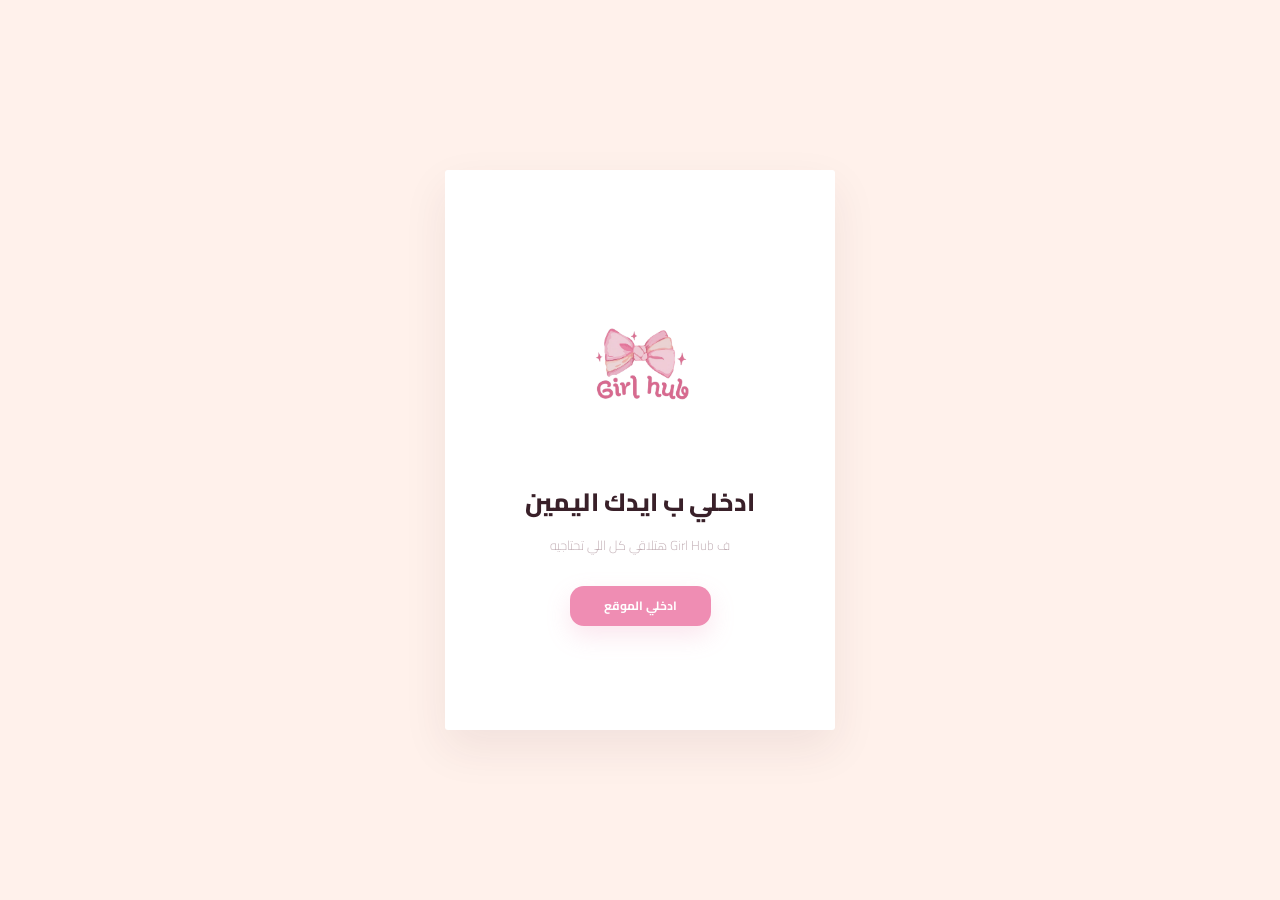
<file: index.html>
<!doctype html>
<html lang="ar" dir="rtl">
<head>
<meta charset="utf-8"><meta name="viewport" content="width=device-width,initial-scale=1">
<title>Girl Hub</title><link rel="stylesheet" href="css/style.css">
</head>
<body class="splash-page">
<main class="splash">
  <div class="splash-card">
    <img src="assets/images/logo.png" class="splash-logo" alt="Girl Hub">
    <h1>ادخلي ب ايدك اليمين</h1>
    <p class="splash-subtitle">ف Girl Hub هتلاقي كل اللي تحتاجيه</p>
    <a class="splash-btn" href="home.html">ادخلي الموقع</a>
  </div>
</main>
</body></html>
</file>
<file: css/style.css>
@import url('https://fonts.googleapis.com/css2?family=Cairo:wght@400;500;600;700;800&family=Poppins:wght@400;500;600;700&display=swap');
:root{--cream:#fff6f1;--cream2:#f9e9e1;--pink:#e989b1;--pink2:#f6b8cf;--pink3:#fde4ee;--burg:#220914;--burg2:#3a101f;--text:#321821;--muted:#8b737b;--white:#fff;--line:#ead9d5;--shadow:0 12px 35px rgba(52,20,29,.08)}
*{box-sizing:border-box}html{scroll-behavior:smooth}body{margin:0;color:var(--text);background:#fff;font-family:Cairo,Arial,sans-serif}a{text-decoration:none;color:inherit}button,input,select{font:inherit}.container{width:min(1280px,calc(100% - 64px));margin:auto}.topbar{height:34px;background:var(--burg);color:#fff;display:flex;align-items:center;justify-content:center;font-size:12px}.header{height:88px;background:#fff;border-bottom:1px solid #f0e3df;position:sticky;top:0;z-index:50}.nav{height:100%;display:flex;align-items:center;gap:34px}.logo{width:78px;height:70px;object-fit:contain}.navlinks{display:flex;gap:28px;align-items:center;margin:auto}.navlinks a{font-size:14px;font-weight:600}.navlinks a:hover,.navlinks a.active{color:var(--pink)}.actions{display:flex;align-items:center;gap:10px}.iconbtn{width:42px;height:42px;border:1px solid transparent;background:transparent;border-radius:50%;display:grid;place-items:center;cursor:pointer;color:var(--text);font-size:20px}.iconbtn:hover{background:var(--pink3)}.badge{position:absolute;top:-4px;right:-4px;background:var(--pink);color:#fff;width:18px;height:18px;border-radius:50%;font-size:10px;display:grid;place-items:center}.actionwrap{position:relative}.hero{background:linear-gradient(100deg,#fff4ee,#f8ddd9);min-height:490px;display:grid;grid-template-columns:1fr 1fr;overflow:hidden}.hero-copy{display:flex;flex-direction:column;justify-content:center;padding:70px 0 70px 8vw}.eyebrow{color:var(--pink);font-size:14px;font-weight:700;margin-bottom:12px}.hero h1{font-size:56px;line-height:1.18;margin:0 0 18px;font-weight:800}.hero p{color:var(--muted);max-width:520px;line-height:2;font-size:15px}.btn{display:inline-flex;align-items:center;justify-content:center;gap:8px;height:48px;padding:0 28px;border:0;border-radius:7px;background:var(--pink);color:#fff;font-weight:700;cursor:pointer;box-shadow:0 8px 20px rgba(233,137,177,.22)}.btn.dark{background:var(--burg)}.btn.outline{background:#fff;color:var(--burg);border:1px solid var(--line);box-shadow:none}.hero .btn{width:max-content;margin-top:18px}.hero-media{position:relative;min-height:490px}.hero-media img{width:100%;height:100%;object-fit:cover}.section{padding:72px 0}.section-head{display:flex;align-items:end;justify-content:space-between;margin-bottom:28px}.section-head h2{margin:0;font-size:28px}.section-head p{margin:5px 0 0;color:var(--muted);font-size:13px}.link{color:var(--pink);font-weight:700;font-size:13px}.category-grid{display:grid;grid-template-columns:repeat(2,1fr);gap:22px}.category-card{height:300px;border-radius:10px;overflow:hidden;position:relative;background:var(--cream2)}.category-card img{width:100%;height:100%;object-fit:cover;transition:.35s}.category-card:hover img{transform:scale(1.03)}.category-overlay{position:absolute;inset:auto 22px 22px 22px;background:rgba(255,255,255,.92);padding:18px 20px;border-radius:8px;display:flex;align-items:center;justify-content:space-between}.category-overlay h3{margin:0;font-size:19px}.category-overlay span{color:var(--pink);font-size:13px;font-weight:700}.products{display:grid;grid-template-columns:repeat(4,1fr);gap:20px}.card{background:#fff;border:1px solid #f0e5e2;border-radius:9px;overflow:hidden;position:relative;transition:.25s}.card:hover{transform:translateY(-3px);box-shadow:var(--shadow)}.card-media{height:310px;background:#f8eee9;position:relative;overflow:hidden}.card-media img{width:100%;height:100%;object-fit:cover}.heart{position:absolute;top:12px;right:12px;width:36px;height:36px;border:0;background:#fff;border-radius:50%;display:grid;place-items:center;cursor:pointer;box-shadow:0 5px 15px rgba(0,0,0,.08);font-size:18px}.heart.on{color:#e75e96}.tag{position:absolute;top:12px;left:12px;background:var(--pink);color:#fff;padding:5px 9px;border-radius:4px;font-size:10px;font-weight:700}.card-body{padding:15px}.card-body h3{font-size:14px;margin:0 0 7px}.price{display:flex;gap:9px;align-items:center;font-weight:800}.old{text-decoration:line-through;color:#a9949b;font-size:12px;font-weight:500}.quick-add{margin-top:13px;width:100%;height:38px;border:1px solid var(--line);background:#fff;border-radius:6px;color:var(--burg);font-size:12px;font-weight:700;cursor:pointer}.quick-add:hover{background:var(--pink3)}.promo{background:var(--burg);color:#fff;border-radius:12px;padding:46px 55px;display:flex;justify-content:space-between;align-items:center}.promo h2{font-size:30px;margin:0}.promo p{color:#d7bec7;margin:8px 0 0}.footer{background:var(--burg);color:#fff;margin-top:50px}.footer-main{padding:50px 0 35px;display:grid;grid-template-columns:1.5fr 1fr 1fr 1fr;gap:40px}.footer-logo{width:95px;height:75px;object-fit:contain}.footer p,.footer a{color:#d9c5cc;font-size:12px;line-height:2}.footer h4{margin:0 0 15px;font-size:14px}.social{display:flex;gap:9px;margin-top:12px}.social a{width:35px;height:35px;border:1px solid #5b3947;border-radius:50%;display:grid;place-items:center;color:#fff}.footer-bottom{border-top:1px solid #48222f;padding:16px 0;color:#ad929c;font-size:11px;text-align:center}.page-head{background:var(--cream);padding:45px 0;text-align:center}.page-head h1{margin:0 0 8px;font-size:34px}.page-head p{margin:0;color:var(--muted);font-size:13px}.filters{display:flex;gap:10px;justify-content:center;margin:28px 0}.filter{padding:9px 18px;border:1px solid var(--line);border-radius:20px;background:#fff;font-size:12px;cursor:pointer}.filter.active,.filter:hover{background:var(--pink);color:#fff;border-color:var(--pink)}.detail{display:grid;grid-template-columns:1.05fr .95fr;gap:60px;padding:60px 0}.detail-image{height:650px;background:#f8eee9;border-radius:12px;overflow:hidden}.detail-image img{width:100%;height:100%;object-fit:cover}.detail-info h1{font-size:35px;margin:8px 0 12px}.detail-info .price{font-size:22px}.detail-info p{color:var(--muted);line-height:2;font-size:14px}.options{margin:28px 0}.options label{display:block;font-weight:700;font-size:13px;margin-bottom:10px}.chips{display:flex;gap:8px;flex-wrap:wrap}.chip{padding:9px 14px;border:1px solid var(--line);background:#fff;border-radius:5px;cursor:pointer;font-size:12px}.chip.active{border-color:var(--pink);background:var(--pink3)}.qty{display:flex;align-items:center;border:1px solid var(--line);width:max-content;border-radius:6px;overflow:hidden}.qty button{width:38px;height:40px;border:0;background:#fff;cursor:pointer}.qty span{min-width:38px;text-align:center}.addrow{display:flex;gap:10px;margin-top:25px}.status{display:inline-flex;padding:7px 12px;border-radius:20px;background:#e9f7ed;color:#39724b;font-size:11px;font-weight:700}.status.off{background:#f9e5e5;color:#a34a4a}.cart-layout{display:grid;grid-template-columns:1.4fr .6fr;gap:30px;padding:55px 0}.cart-list,.summary,.formbox{border:1px solid var(--line);border-radius:10px;background:#fff}.cart-row{display:grid;grid-template-columns:90px 1fr 110px 110px 30px;align-items:center;gap:16px;padding:16px;border-bottom:1px solid #f2e9e6}.cart-row:last-child{border-bottom:0}.cart-row img{width:90px;height:110px;object-fit:cover;border-radius:7px;background:#f8eee9}.cart-row h3{font-size:14px;margin:0 0 6px}.summary{padding:25px;align-self:start;position:sticky;top:110px}.summary h3{margin-top:0}.sumline{display:flex;justify-content:space-between;padding:11px 0;color:var(--muted);font-size:13px}.sumline.total{border-top:1px solid var(--line);margin-top:8px;padding-top:18px;color:var(--burg);font-weight:800;font-size:16px}.summary .btn{width:100%;margin-top:14px}.empty{text-align:center;padding:90px 20px}.empty .emoji{font-size:55px}.checkout{display:grid;grid-template-columns:1.1fr .9fr;gap:30px;padding:55px 0}.formbox{padding:28px}.formbox h3{margin-top:0}.field{margin-bottom:17px}.field label{display:block;font-size:12px;font-weight:700;margin-bottom:7px}.field input,.field select,.field textarea{width:100%;height:44px;border:1px solid var(--line);border-radius:6px;padding:0 12px;outline:none;background:#fff}.field textarea{height:90px;padding-top:12px}.success{text-align:center;padding:90px 20px}.success .mark{width:75px;height:75px;border-radius:50%;background:#e9f7ed;color:#4c9a61;display:grid;place-items:center;font-size:35px;margin:0 auto 20px}.success h1{margin:0 0 10px}.order-number{display:inline-block;background:var(--cream);padding:10px 16px;border-radius:6px;font-weight:800;margin:15px 0 25px}.searchbox{max-width:720px;margin:30px auto;display:flex;gap:10px}.searchbox input{flex:1;height:48px;border:1px solid var(--line);border-radius:7px;padding:0 15px}.mobile-menu{display:none}.toast{position:fixed;bottom:25px;left:25px;background:var(--burg);color:#fff;padding:13px 18px;border-radius:7px;font-size:12px;opacity:0;transform:translateY(10px);pointer-events:none;transition:.25s;z-index:100}.toast.show{opacity:1;transform:translateY(0)}@media(max-width:900px){.container{width:min(100% - 32px,680px)}.navlinks{display:none}.mobile-menu{display:grid}.hero{grid-template-columns:1fr}.hero-copy{padding:55px 8vw}.hero-media{min-height:350px}.products{grid-template-columns:repeat(2,1fr)}.footer-main{grid-template-columns:1fr 1fr}.detail,.cart-layout,.checkout{grid-template-columns:1fr}.summary{position:static}.detail-image{height:520px}}@media(max-width:560px){.topbar{font-size:10px}.header{height:74px}.logo{width:65px}.nav{gap:5px}.actions{gap:0}.hero h1{font-size:38px}.hero p{font-size:13px}.section{padding:48px 0}.category-grid,.products{grid-template-columns:1fr 1fr;gap:12px}.category-card{height:220px}.card-media{height:220px}.card-body{padding:10px}.card-body h3{font-size:12px}.price{font-size:12px}.quick-add{font-size:10px}.footer-main{grid-template-columns:1fr 1fr}.promo{padding:30px 20px;display:block}.promo .btn{margin-top:18px}.cart-row{grid-template-columns:65px 1fr 30px;gap:10px}.cart-row img{width:65px;height:80px}.cart-row .qty,.cart-row .row-price{display:none}.detail-info h1{font-size:27px}.detail-image{height:430px}}


/* Figma-aligned pass */
body{background:#fffaf7;color:#2b151d}
.header{height:78px;background:#fffaf8;border-bottom:1px solid #f2e3df;position:relative}
.nav{gap:24px;direction:rtl}
.brand{display:flex;align-items:center}.logo{width:68px;height:58px;object-fit:contain}
.navlinks{gap:27px;margin:0 auto}.navlinks a{font-size:12px;color:#4a3038;font-weight:600}.navlinks a.active{color:#e98aad}
.header-search{width:190px;height:34px;border:1px solid #f0d9d8;background:#fff;border-radius:18px;display:flex;align-items:center;justify-content:space-between;padding:0 12px;color:#b99da5;font-size:11px}.header-search a{color:inherit}
.actions{gap:4px}.iconbtn{font-size:18px;width:36px;height:36px}
.hero{width:min(1440px,100%);margin:0 auto;background:#fff0eb;min-height:570px;display:block;position:relative}.hero-media{height:570px;min-height:0}.hero-media img{object-fit:cover;filter:none}.hero-copy{position:absolute;z-index:2;right:7%;bottom:55px;padding:0;align-items:flex-start;color:#fff;text-align:right;text-shadow:0 2px 14px rgba(0,0,0,.25)}.hero-copy .eyebrow{color:#fff}.hero h1{font-size:42px;margin-bottom:10px}.hero p{color:#fff;max-width:420px;font-size:13px;line-height:1.9}.hero .btn{background:#ef8db3;box-shadow:none}
.section{padding:52px 0}.section-head{margin-bottom:22px}.section-head h2{font-size:21px}.section-head p{font-size:11px}.category-grid{gap:16px}.category-card{border-radius:4px;height:260px}.products{gap:14px}.card{border-color:#f0dfdb;border-radius:5px}.card-media{height:255px;background:#f7ebe5}.card-body{padding:11px 12px;text-align:right}.card-body h3{font-size:12px}.price{font-size:12px;color:#e781a8}.old{font-size:10px}.quick-add{height:32px;font-size:10px;border-color:#efd8d9}
.page-head{background:#fff0eb;padding:34px 0}.page-head h1{font-size:27px}.page-head p{font-size:11px}.filters{margin:20px 0}.filter{font-size:10px;padding:8px 15px}.footer{margin-top:35px;background:#200a13}.footer-center{text-align:center;padding:38px 20px 25px}.footer-logo{width:70px;height:60px}.footer-center p{color:#d7bcc5;font-size:11px;margin:4px 0 10px}.social{justify-content:center}.social a{width:29px;height:29px;font-size:12px}.footer-bottom{font-size:9px;padding:12px 0}
.splash-page{margin:0;min-height:100vh;background:#fff1eb;overflow:hidden}.splash{min-height:100vh;display:grid;place-items:center;padding:30px}.splash-card{width:min(390px,82vw);min-height:560px;background:#fff;display:flex;flex-direction:column;align-items:center;justify-content:center;text-align:center;padding:45px 35px;box-shadow:0 18px 45px rgba(80,35,45,.08);border-radius:3px}.splash-logo{width:180px;height:180px;object-fit:contain;margin-bottom:24px}.splash-card h1{font-size:23px;color:#392029;margin:0 0 8px;font-weight:800}.splash-card p{font-size:12px;color:#a68d95;margin:0 0 26px}.splash-btn{display:inline-flex;align-items:center;justify-content:center;background:#ef8db3;color:#fff;border-radius:16px;height:34px;padding:0 27px;font-size:11px;font-weight:700}
@media(max-width:900px){.header-search{display:none}.navlinks{display:none}.hero-media{height:480px}.hero-copy{right:6%;bottom:38px}.hero h1{font-size:34px}.splash-card{min-height:500px}}

/* Header / footer exact-alignment pass */
.header{height:82px;background:#fffaf8;border-bottom:1px solid #f0dedb;position:relative;z-index:50}
.header .container.nav{height:82px;position:relative;display:grid;grid-template-columns:1fr auto 1fr;align-items:center;direction:ltr;gap:0}
.brand-center{position:absolute;left:50%;top:50%;transform:translate(-50%,-50%);z-index:3;display:flex;align-items:center;justify-content:center}
.header .logo{width:94px;height:76px;object-fit:contain}
.header-side{display:flex;align-items:center;height:100%;min-width:0}
.header-side-right{grid-column:3;justify-content:flex-start;direction:rtl;padding-right:8px}
.header-side-left{grid-column:1;justify-content:flex-end;direction:ltr;padding-left:8px}
.navlinks{margin:0;display:flex;align-items:center;gap:25px;white-space:nowrap}
.navlinks a{font-size:12px;font-weight:600;color:#4a3038}
.navlinks a.active{color:#e98aad}
.header-search{width:178px;height:34px;border:1px solid #efd9d8;background:#fff8f6;border-radius:18px;display:flex;align-items:center;justify-content:space-between;padding:0 11px;color:#b99da5;font-size:10px}
.header-search a{color:inherit}
.actions{display:flex;align-items:center;gap:2px;margin-right:7px}
.iconbtn{width:35px;height:35px;font-size:18px}
.badge{top:-2px;right:-2px;width:16px;height:16px;font-size:9px}

.footer{background:#210a14;color:#fff;margin-top:35px}
.footer-center{padding:38px 20px 27px;text-align:center}
.footer-logo{width:76px;height:64px;object-fit:contain;margin-bottom:5px}
.footer-caption{margin:0 0 5px;color:#f2a7c4!important;font-size:13px!important;font-weight:700;line-height:1.8!important}
.footer-owner{margin:0 0 12px;color:#e5cdd4!important;font-size:10px!important;line-height:1.7!important}
.social{display:flex;justify-content:center;align-items:center;gap:10px;margin-top:8px}
.social a{width:31px;height:31px;border:1px solid #6a3c4d;border-radius:50%;display:grid;place-items:center;color:#f5a6c3;transition:.2s}
.social a:hover{background:#3a1523;border-color:#ef8db3}
.social svg{width:16px;height:16px;display:block}
.footer-bottom{border-top:1px solid #4a2532;padding:13px 20px;color:#a9919a;font-size:9px;display:flex;justify-content:space-between;gap:15px;direction:rtl}

.splash-page{background:#fff1eb}
.splash{min-height:100vh}
.splash-card{min-height:560px}
@media(max-width:900px){
  .header{height:74px}.header .container.nav{height:74px;display:flex;justify-content:space-between}
  .header-side-right{display:none}.header-side-left{margin-left:0;padding:0}
  .brand-center{position:static;transform:none;order:2;margin:0 auto}
  .header-side-left{order:1}.header .logo{width:82px;height:66px}
  .footer-bottom{flex-direction:column;align-items:center}
}
@media(max-width:560px){
  .header-search{display:none}.header .logo{width:78px;height:62px}
  .actions{margin-right:0}.footer-center{padding-top:30px}
}

/* Exact homepage pass from the supplied reference */
.figma-home{background:#fff5ef;color:#563d36}
.figma-header{height:82px;background:#fff;border-bottom:1px solid #ecd9d6;position:relative;z-index:50}
.header-inner{height:82px;max-width:1115px;margin:0 auto;position:relative;display:flex;align-items:center;justify-content:space-between;padding:0 42px;direction:ltr}
.header-right{direction:rtl;display:flex;align-items:center}
.header-left{direction:ltr;display:flex;align-items:center;gap:8px}
.brand-center{position:absolute;left:50%;top:50%;transform:translate(-50%,-50%);display:flex;align-items:center;justify-content:center}
.figma-header .logo{width:92px;height:72px;object-fit:contain}
.figma-header .navlinks{display:flex;align-items:center;gap:34px;margin:0}
.figma-header .navlinks a{font-family:Cairo,Arial,sans-serif;font-size:12px;font-weight:600;color:#4a332d}
.figma-header .navlinks a.active{color:#e98cb0}
.mini-user{width:17px;height:17px;border:0;border-radius:50%;background:#ed8fb3;color:#fff;font-size:7px;padding:0;line-height:17px;cursor:pointer}
.cart-icon{position:relative;color:#4f3b35;font-size:16px;line-height:1}
.lang{font-family:Poppins,Arial,sans-serif;font-size:9px;color:#4f3b35;margin:0 2px}
.search-pill{width:116px;height:32px;border:1px solid #f0d7d7;border-radius:8px;background:#fff7f5;color:#b9a3a0;display:flex;align-items:center;justify-content:space-between;padding:0 9px;font-size:10px}
.search-arrow{color:#c9b0ab;font-size:14px}
.figma-header .badge{display:none}

.figma-hero{width:100%;max-width:1115px;margin:0 auto;position:relative;line-height:0;overflow:hidden}
.figma-hero img{display:block;width:100%;height:auto}
.hero-hotspot{position:absolute;right:25%;bottom:19%;width:115px;height:42px;border-radius:24px;display:block}
.discounts-section{max-width:1115px;margin:0 auto;background:#fff5ef;padding:52px 50px 48px}
.discounts-head{display:flex;align-items:center;justify-content:space-between;direction:rtl;margin-bottom:20px}
.discounts-head h2{margin:0;font-size:31px;line-height:1;font-weight:800;color:#5b4038}
.discounts-head a{font-size:11px;font-weight:700;color:#ec8dad}
.slider-arrows{display:flex;gap:8px;direction:ltr;margin-bottom:21px}
.slider-arrows button{width:30px;height:30px;border-radius:9px;border:1px solid #f2d7df;background:#fff;color:#ee8eae;font-size:16px;cursor:pointer}
.slider-arrows button.active{background:#ee8eae;color:#fff;border-color:#ee8eae}
.discount-grid{display:grid;grid-template-columns:repeat(4,1fr);gap:14px;direction:ltr}
.figma-product-card{background:#fff;border-radius:12px;padding:11px 11px 12px;box-shadow:0 3px 12px rgba(82,47,39,.035);direction:rtl;text-align:right;overflow:hidden}
.product-image{display:block;width:100%;aspect-ratio:1/1.12;border-radius:8px;overflow:hidden;background:#eee}
.product-image img{width:100%;height:100%;display:block;object-fit:cover}
.product-name{font-size:11px;font-weight:600;color:#6a4b42;margin:10px 2px 6px;white-space:nowrap;overflow:hidden;text-overflow:ellipsis}
.product-price{display:flex;align-items:center;gap:7px;margin:0 2px;font-size:9px;color:#b9a5a0}
.product-price strong{font-size:12px;color:#e77fa7}
.product-price del{font-size:8px;color:#b8a5a0}
.choose-section{max-width:1115px;margin:0 auto;background:#fff5ef;padding:4px 50px 70px}
.choose-section h2{text-align:center;margin:0;color:#5b4038;font-size:34px;font-weight:800}
.choose-underline{width:50px;height:3px;background:#ec8eae;border-radius:4px;margin:8px auto 30px}
.choose-grid{display:grid;grid-template-columns:1fr 1fr;gap:28px;direction:ltr}
.choose-card{display:block;border-radius:10px;overflow:hidden;line-height:0}
.choose-card img{display:block;width:100%;height:auto}
.figma-footer{margin:0;background:#200912;color:#fff}
.figma-footer .footer-center{padding:36px 20px 68px;text-align:center}
.figma-footer .footer-logo{width:78px;height:66px;object-fit:contain;margin-bottom:6px}
.footer-owner-en{font-family:Poppins,Arial,sans-serif;color:#eaa1bc;font-size:16px;margin-bottom:10px}
.footer-caption{font-family:Cairo,Arial,sans-serif;color:#d5b9c2;font-size:11px;margin:0 0 14px}
.figma-footer .exact-social{display:flex;justify-content:center;gap:19px;margin:0}
.figma-footer .exact-social a{width:38px;height:38px;border:1px solid #9c647a;border-radius:50%;color:#ee9ebc;display:grid;place-items:center}
.figma-footer .exact-social svg{width:18px;height:18px}
.figma-footer .exact-bottom{max-width:1015px;margin:0 auto;border-top:1px solid #3e2029;padding:22px 0 20px;color:#947a83;font-size:9px;display:flex;justify-content:space-between;direction:rtl}
@media(max-width:900px){
 .header-inner{padding:0 18px}.figma-header .navlinks{gap:16px}.figma-header .navlinks a:nth-child(4){display:none}.figma-header .logo{width:82px;height:66px}.search-pill{width:95px}
 .discounts-section,.choose-section{padding-left:24px;padding-right:24px}.discount-grid{grid-template-columns:repeat(2,1fr)}
 .choose-grid{gap:14px}.figma-footer .exact-bottom{padding-left:20px;padding-right:20px}
}
@media(max-width:600px){
 .figma-header{height:70px}.header-inner{height:70px}.figma-header .navlinks{gap:10px}.figma-header .navlinks a{font-size:9px}.figma-header .logo{width:72px;height:58px}.header-left{gap:5px}.search-pill{width:78px;height:28px;font-size:8px}.lang{font-size:8px}.mini-user{width:15px;height:15px}.cart-icon{font-size:14px}
 .discounts-section{padding:38px 16px}.discounts-head h2{font-size:25px}.discounts-head a{font-size:9px}.discount-grid{gap:9px}.figma-product-card{padding:7px}.product-name{font-size:9px}.product-price strong{font-size:10px}.product-price del{font-size:7px}
 .choose-section{padding:0 16px 45px}.choose-section h2{font-size:27px}.choose-grid{grid-template-columns:1fr;gap:12px}.figma-footer .footer-center{padding-bottom:42px}.footer-owner-en{font-size:13px}.footer-caption{font-size:9px}.figma-footer .exact-bottom{font-size:8px;gap:10px}
}

/* --- Girl Hub homepage interaction / animation pass --- */
.gh-hero{width:100%;max-width:1115px;margin:0 auto;position:relative;overflow:hidden;line-height:normal;min-height:386px;background:#7c6258}
.gh-hero-bg{display:block;width:100%;height:386px;object-fit:cover;object-position:center}
.gh-hero-shade{position:absolute;inset:0;background:linear-gradient(90deg,rgba(20,8,7,.05) 15%,rgba(25,8,6,.12) 55%,rgba(30,10,8,.45) 100%)}
.gh-hero-content{position:absolute;right:5.5%;top:50%;transform:translateY(-42%);width:min(430px,42%);text-align:right;color:#fff;opacity:0}
.gh-hero.loaded .gh-hero-content{animation:ghHeroIn .75s cubic-bezier(.2,.8,.2,1) .1s forwards}
.gh-hero-eyebrow{font-family:Poppins,Cairo,sans-serif;font-size:12px;font-weight:700;letter-spacing:.5px;color:#f5b4ca;margin-bottom:10px}
.gh-hero h1{font-size:39px;line-height:1.1;margin:0 0 10px;font-weight:800;text-shadow:0 2px 12px rgba(0,0,0,.15)}
.gh-hero p{font-size:13px;line-height:1.9;margin:0 0 16px;color:#fff;max-width:410px}
.gh-hero-btn{display:inline-flex;align-items:center;gap:9px;background:#ec8eae;color:#fff;padding:10px 24px;border-radius:20px;font-size:12px;font-weight:800;box-shadow:0 8px 22px rgba(0,0,0,.13);transition:transform .2s,box-shadow .2s}
.gh-hero-btn:hover{transform:translateY(-2px);box-shadow:0 11px 26px rgba(0,0,0,.2)}
.gh-hero-btn span{font-size:16px;line-height:1}
.gh-hero-dots{position:absolute;right:5.7%;bottom:19%;display:flex;gap:7px;direction:ltr}
.gh-hero-dots i{display:block;width:7px;height:7px;border-radius:50%;background:rgba(255,255,255,.7)}.gh-hero-dots i.active{background:#fff;transform:scale(1.2)}
.discount-viewport{overflow:hidden;width:100%}.discount-grid{transition:transform .45s cubic-bezier(.2,.8,.2,1)}
.figma-product-card{opacity:0;transform:translateY(18px);transition:opacity .5s ease var(--delay),transform .5s ease var(--delay),box-shadow .25s ease}.figma-product-card.visible{opacity:1;transform:none}.figma-product-card:hover{transform:translateY(-5px);box-shadow:0 12px 28px rgba(82,47,39,.11)}
.product-image{position:relative}.discount-badge{position:absolute;top:9px;right:9px;background:#fff;color:#e77fa7;border-radius:12px;padding:3px 8px;font-size:8px;font-weight:800;box-shadow:0 2px 8px rgba(0,0,0,.08)}
.choose-card{transition:transform .35s ease,box-shadow .35s ease}.choose-card:hover{transform:translateY(-5px);box-shadow:0 15px 35px rgba(82,47,39,.13)}
.gh-reveal{opacity:0;transform:translateY(25px);transition:opacity .65s ease var(--delay),transform .65s ease var(--delay)}.gh-reveal.visible{opacity:1;transform:none}
@keyframes ghHeroIn{from{opacity:0;transform:translateY(-35%)}to{opacity:1;transform:translateY(-50%)}}
.figma-header .logo{width:104px;height:80px}
@media(max-width:900px){.gh-hero,.gh-hero-bg{height:420px;min-height:420px}.gh-hero-content{width:48%;right:5%}.gh-hero h1{font-size:31px}.figma-header .logo{width:96px;height:76px}}
@media(max-width:600px){.gh-hero,.gh-hero-bg{height:400px;min-height:400px}.gh-hero-content{width:62%;right:5%;top:52%}.gh-hero h1{font-size:28px}.gh-hero p{font-size:11px}.gh-hero-btn{padding:9px 18px;font-size:10px}.gh-hero-dots{right:5%;bottom:15%}.figma-header .logo{width:88px;height:70px}}


/* V7 refinements */
.splash-card h1{font-size:25px;letter-spacing:.1px}
.splash-subtitle{font-size:13px!important;color:#c1aeb4!important;font-weight:300;line-height:1.9;margin-top:0!important;margin-bottom:28px!important}
.splash-btn{height:40px;padding:0 34px;border-radius:14px;font-size:12px;box-shadow:0 10px 24px rgba(239,141,179,.22);transition:transform .25s ease,box-shadow .25s ease}
.splash-btn:hover{transform:translateY(-2px);box-shadow:0 14px 28px rgba(239,141,179,.3)}
.figma-header .logo{width:126px;height:96px}
.figma-footer .footer-logo{width:112px;height:94px}
.choose-card{height:330px;position:relative;background:#eee}
.choose-card img{width:100%;height:100%;object-fit:cover;transition:transform .55s ease}
.choose-card:hover img{transform:scale(1.045)}
.choose-shade{position:absolute;inset:0;background:linear-gradient(180deg,rgba(32,10,19,.02) 25%,rgba(32,10,19,.68) 100%);pointer-events:none}
.choose-content{position:absolute;right:28px;bottom:25px;display:flex;flex-direction:column;align-items:flex-start;color:#fff;text-align:right;direction:rtl;z-index:2}
.choose-content strong{font-size:30px;line-height:1.2;font-weight:800;text-shadow:0 2px 12px rgba(0,0,0,.18)}
.choose-content small{font-size:12px;margin-top:6px;color:#fff;opacity:.9}
.choose-content b{font-size:12px;margin-top:12px;color:#f4a7c3;font-weight:800}
@media(max-width:900px){.figma-header .logo{width:112px;height:88px}.figma-footer .footer-logo{width:100px;height:84px}.choose-card{height:280px}}
@media(max-width:600px){.figma-header .logo{width:96px;height:78px}.figma-footer .footer-logo{width:94px;height:78px}.choose-card{height:250px}.choose-content{right:18px;bottom:18px}.choose-content strong{font-size:24px}.choose-content small{font-size:10px}.choose-content b{font-size:10px}.splash-card h1{font-size:22px}}

/* Product detail page — matched to the supplied Girl Hub reference */
.product-page{background:#fff5ef;color:#5b4038}
.product-page .header{background:#fff}
.product-detail-section{padding:0 0 58px;background:#fff5ef}
.product-page .container{max-width:1115px}
.breadcrumbs{display:flex;align-items:center;gap:9px;padding:20px 0 18px;font-size:10px;color:#b19c96}
.breadcrumbs a{color:#7a625a}.breadcrumbs span:last-child{color:#c4b2ad}
.product-page .detail{grid-template-columns:1fr 1.02fr;gap:54px;padding:0;direction:ltr;align-items:center}
.product-page .detail-info{direction:rtl;text-align:right;padding:8px 0}
.detail-image-wrap{position:relative;direction:ltr}
.product-page .detail-image{height:500px;border-radius:12px;background:#e9ddd5;overflow:hidden}
.product-page .detail-image img{object-fit:cover;width:100%;height:100%}
.detail-heart{position:absolute;top:17px;right:17px;width:38px;height:38px;border:0;border-radius:50%;background:rgba(255,255,255,.92);color:#ee8dae;font-size:22px;line-height:1;display:grid;place-items:center;cursor:pointer;box-shadow:0 4px 15px rgba(70,40,30,.07)}
.detail-heart.on{background:#ee8dae;color:#fff}
.detail-kicker{font-size:14px;color:#b6a39d;margin-bottom:2px}
.product-page .detail-info h1{font-size:31px;line-height:1.25;color:#543c35;margin:0 0 3px;font-weight:800}
.detail-price{font-size:24px;font-weight:800;color:#e68bad;margin:13px 0 12px}
.detail-description{font-size:12px!important;line-height:2.15!important;color:#705b54!important;margin:0 0 14px!important;max-width:570px;white-space:pre-line;overflow-wrap:anywhere}
.detail-status-row{display:flex;align-items:center;gap:8px;font-size:12px;margin:8px 0 15px}.detail-status-row>span{font-weight:700}.detail-status-row .status{padding:6px 14px;background:#fde0ea;color:#df7198;border-radius:18px;font-size:10px}
.detail-option{margin:13px 0!important}.detail-option label{font-size:12px!important;margin-bottom:7px!important}.size-chips{gap:7px}.size-chips .chip{min-width:37px;padding:7px 10px;border-color:#ead8d4;background:#fff;color:#624c45}.size-chips .chip.active{background:#e991b1;color:#fff;border-color:#e991b1}
.color-chips{display:flex;gap:13px;align-items:center}.color-chip{width:20px;height:20px;border-radius:50%;border:1px solid rgba(90,60,50,.12);background:var(--chip);cursor:pointer;position:relative}.color-chip.active:after{content:'';position:absolute;inset:-4px;border:1.5px solid #ed91b1;border-radius:50%}
.purchase-row{display:flex;gap:13px;align-items:center;margin-top:18px}.detail-qty{height:40px;direction:ltr;background:#fff;border-color:#eadbd7}.detail-qty button{height:40px}.detail-qty span{min-width:30px;font-size:12px}.detail-add{height:40px;flex:1;border-radius:7px;box-shadow:none;font-size:12px}
.shipping-note{font-size:9px;color:#ad9992;margin-top:13px}
.related-section{background:#fff5ef;border-top:1px solid #f2ddd7;padding:42px 0 56px}.related-head{text-align:right;margin-bottom:22px}.related-head h2{font-size:25px;margin:0;color:#5a4038;font-weight:800;display:inline-block;position:relative}.related-head h2:after{content:'';position:absolute;right:0;bottom:-9px;width:48px;height:2px;background:#ed91b1;border-radius:2px}
.related-grid{display:grid;grid-template-columns:repeat(4,1fr);gap:18px;direction:ltr}.related-card{background:#fff;border-radius:11px;padding:10px 10px 11px;box-shadow:0 2px 10px rgba(82,47,39,.035);direction:rtl;text-align:right;overflow:hidden}.related-card a{display:block}.related-media{height:250px;border-radius:8px;overflow:hidden;position:relative;background:#eee}.related-media img{width:100%;height:100%;object-fit:cover}.related-heart{position:absolute;top:9px;right:9px;width:29px;height:29px;border:0;border-radius:50%;background:#fff;color:#ee8dae;font-size:17px;display:grid;place-items:center;cursor:pointer}.related-card h3{font-size:11px;font-weight:600;color:#6a4b42;margin:10px 2px 5px;white-space:nowrap;overflow:hidden;text-overflow:ellipsis}.related-price{font-size:12px;color:#e77fa7;font-weight:800;margin:0 2px 9px}.related-add{width:100%;height:31px;border:0;border-radius:5px;background:#e991b1;color:#fff;font-size:10px;font-weight:700;cursor:pointer}.related-add:hover{background:#e37fa5}
@media(max-width:900px){.product-page .detail{grid-template-columns:1fr;gap:30px}.product-page .detail-image{height:520px}.related-grid{grid-template-columns:repeat(2,1fr)}.related-media{height:280px}}
@media(max-width:600px){.product-detail-section{padding-bottom:35px}.breadcrumbs{padding:15px 0;font-size:8px}.product-page .detail{gap:22px}.product-page .detail-image{height:420px}.product-page .detail-info h1{font-size:27px}.detail-kicker{font-size:12px}.detail-description{font-size:11px!important}.related-section{padding:34px 0 42px}.related-head h2{font-size:20px}.related-grid{grid-template-columns:repeat(2,1fr);gap:10px}.related-card{padding:7px}.related-media{height:205px}.related-card h3{font-size:9px}.related-price{font-size:10px}.related-add{height:29px;font-size:9px}.purchase-row{gap:8px}.detail-qty{width:88px}.detail-add{font-size:11px}}

/* V8 storefront fixes */
.lang-toggle{border:0;background:transparent;cursor:pointer;padding:5px 7px;border-radius:8px;color:#4f3b35;font-family:Poppins,Arial,sans-serif;font-size:9px;transition:.2s}
.lang-toggle:hover{background:#fde4ee;color:#df7198}
.discount-viewport{position:relative;overflow:hidden}
.discount-grid{display:flex;gap:14px;direction:ltr;transition:transform .6s cubic-bezier(.22,.8,.2,1);will-change:transform}
.figma-product-card{flex:0 0 calc((100% - 42px)/4)}
.slider-arrows{align-items:center;gap:9px}
.slider-arrows button{width:38px;height:38px;border-radius:50%;border:1px solid #efd5de;background:rgba(255,255,255,.92);color:#df789f;font-size:17px;display:grid;place-items:center;box-shadow:0 6px 18px rgba(95,48,62,.08);transition:transform .2s,background .2s,color .2s,box-shadow .2s}
.slider-arrows button:hover{transform:translateY(-2px);background:#fff;color:#c95f88;box-shadow:0 9px 22px rgba(95,48,62,.13)}
.slider-arrows button.active{background:#e98eaf;color:#fff;border-color:#e98eaf}
.discount-badge{backdrop-filter:blur(5px);font-size:9px;padding:5px 9px;border-radius:999px}
.product-image img{transition:transform .55s cubic-bezier(.2,.8,.2,1)}
.figma-product-card:hover .product-image img{transform:scale(1.045)}
.gh-hero-bg{transition:transform 8s ease}
.gh-hero.loaded .gh-hero-bg{transform:scale(1.035)}
.cart-row small{line-height:1.9;color:#927d85}
.cart-row small strong{color:#5f4740;font-weight:700}
.checkout-items{display:flex;flex-direction:column;gap:8px;margin:8px 0 13px}
.checkout-item,.confirmation-row{display:flex;align-items:center;justify-content:space-between;gap:14px;padding:10px 0;border-bottom:1px solid #f1e5e2;font-size:12px}
.checkout-item small,.confirmation-row small{display:block;color:#9b858d;font-size:10px;margin-top:3px}
.confirmation-items{max-width:600px;margin:10px auto 20px;text-align:right;background:#fff;border:1px solid var(--line);border-radius:10px;padding:16px 20px}
.confirmation-items h3{margin:0 0 6px;font-size:14px}
@media(max-width:900px){.figma-product-card{flex-basis:calc((100% - 14px)/2)}}
@media(max-width:600px){.discount-grid{gap:9px}.figma-product-card{flex-basis:calc((100% - 9px)/2)}.slider-arrows button{width:34px;height:34px}.confirmation-items{margin-left:0;margin-right:0}.lang-toggle{font-size:8px;padding:4px 5px}}
html[dir="ltr"] .header-inner{direction:ltr}html[dir="ltr"] .header-right{direction:ltr}html[dir="ltr"] .header-left{direction:ltr}html[dir="ltr"] .discounts-head{direction:ltr}html[dir="ltr"] .discounts-head h2{text-align:left}html[dir="ltr"] .related-head{text-align:left}html[dir="ltr"] .related-head h2:after{left:0;right:auto}html[dir="ltr"] .product-page .detail-info{text-align:left}html[dir="ltr"] .detail-status-row{flex-direction:row}html[dir="ltr"] .detail-description{text-align:left}

/* V9 fixes: wishlist + visible cart count + seamless discount carousel */
.figma-header .badge{display:grid;position:absolute;top:-7px;right:-7px;width:18px;height:18px;background:#e98eaf;color:#fff;border-radius:50%;font-size:9px;line-height:1;place-items:center;z-index:2;font-family:Arial,sans-serif}
.wish-icon{position:relative;color:#4f3b35;font-size:21px;line-height:1;margin:0 3px;display:inline-flex;align-items:center;justify-content:center;width:23px;height:28px;transition:.2s}
.wish-icon:hover{color:#df7198;transform:translateY(-1px)}
.figma-header .wish-icon .badge{font-size:8px}
.figma-header .navlinks a.active{color:#e98cb0}
.clothes-sections{background:#fff5ef;padding:36px 0 64px}
.clothes-category{padding:0 0 34px}
.clothes-category:last-child{padding-bottom:0}
.clothes-category-head{display:flex;align-items:center;justify-content:space-between;margin-bottom:16px;direction:rtl}
.clothes-category-head h2{margin:0;color:#5b4038;font-size:30px;font-weight:800}
.clothes-category-head a{color:#ed8dad;font-size:11px;font-weight:700;display:inline-flex;align-items:center;gap:4px}
.clothes-category .products{direction:ltr}
.clothes-category .card{direction:rtl;border:0;border-radius:12px;box-shadow:0 3px 12px rgba(82,47,39,.04);overflow:hidden}
.clothes-category .card-media{height:270px;background:#eee}
.clothes-category .card-body{padding:10px 12px 11px;display:grid;grid-template-columns:1fr auto;grid-template-areas:"title title" "price add";align-items:center;gap:7px 8px}
.clothes-category .card-body h3{grid-area:title;margin:0;font-size:11px;color:#6a4b42;font-weight:600;white-space:nowrap;overflow:hidden;text-overflow:ellipsis}
.clothes-category .price{grid-area:price;font-size:12px;align-self:center}
.clothes-category .quick-add{grid-area:add;width:auto;min-width:75px;height:27px;margin:0;padding:0 10px;border-radius:14px;border:1px solid #ef9ab7;background:#fff0f5;color:#df7198;font-size:9px}
.clothes-category .quick-add:hover{background:#e991b1;color:#fff}
.clothes-category .old{display:none}
.clothes-category .tag{display:none}
.clothes-category .heart{width:30px;height:30px;top:8px;right:8px;font-size:16px;color:#ed91b1}
@media(max-width:900px){.wish-icon{font-size:18px}.clothes-category .products{grid-template-columns:repeat(2,1fr)}.clothes-category .card-media{height:250px}}
@media(max-width:600px){.wish-icon{width:19px;font-size:17px}.figma-header .badge{width:15px;height:15px;font-size:7px;top:-5px;right:-5px}.clothes-sections{padding:25px 0 40px}.clothes-category{padding-bottom:28px}.clothes-category-head h2{font-size:24px}.clothes-category-head a{font-size:9px}.clothes-category .products{gap:10px}.clothes-category .card-media{height:205px}.clothes-category .card-body{padding:8px}.clothes-category .card-body h3{font-size:9px}.clothes-category .price{font-size:10px}.clothes-category .quick-add{min-width:62px;height:25px;font-size:8px;padding:0 7px}}

/* V11 modern motion + accessories reference pass */
.gh-hero{isolation:isolate;border-radius:0;perspective:1200px;background:#8c7166;min-height:460px}
.gh-hero-slide{position:absolute;inset:0;opacity:0;visibility:hidden;transform:scale(1.015) translate3d(0,0,0);transition:opacity .7s ease,transform 5.5s cubic-bezier(.2,.65,.25,1),visibility .7s}
.gh-hero-slide.is-active{opacity:1;visibility:visible;transform:scale(1)}
.gh-hero-slide .gh-hero-bg{height:100%;min-height:460px;object-position:center;transform:none!important}
.gh-hero-shade{z-index:2;background:linear-gradient(90deg,rgba(25,9,9,.03) 10%,rgba(28,8,7,.12) 54%,rgba(30,10,8,.5) 100%)}
.gh-hero-content{z-index:3}
.gh-hero-dots{z-index:5;cursor:pointer}
.gh-hero-dots i{cursor:pointer;transition:transform .25s,background .25s,box-shadow .25s}
.gh-hero-dots i.active{box-shadow:0 0 0 4px rgba(255,255,255,.18)}
.gh-hero-nav{position:absolute;z-index:6;top:50%;transform:translateY(-50%);width:42px;height:42px;border:1px solid rgba(255,255,255,.55);border-radius:50%;background:rgba(255,255,255,.14);backdrop-filter:blur(8px);color:#fff;font-size:28px;line-height:1;cursor:pointer;display:grid;place-items:center;transition:.25s;opacity:.8}
.gh-hero-nav:hover{background:rgba(233,137,177,.9);border-color:#e989b1;transform:translateY(-50%) scale(1.06);opacity:1}
.gh-hero-prev{left:22px}.gh-hero-next{right:22px}
.hero-pulse .gh-hero-content{animation:ghHeroContentSwap .48s ease-out}
@keyframes ghHeroContentSwap{0%{opacity:.45;transform:translateY(-50%) translateX(8px)}100%{opacity:1;transform:translateY(-50%) translateX(0)}}

/* The requested paper/card vertical flip reveal for "عايزه إيه؟" */
.choose-card.gh-reveal{opacity:0;transform:perspective(900px) rotateX(-88deg) translateY(28px);transform-origin:top center;backface-visibility:hidden;filter:blur(1px)}
.choose-card.gh-reveal.visible{opacity:1;transform:perspective(900px) rotateX(0) translateY(0);filter:none;transition:opacity .8s ease,transform 1s cubic-bezier(.16,1,.3,1),filter .65s ease}
.choose-card.gh-reveal:nth-child(2){transition-delay:.13s}
.choose-card.gh-reveal:hover{transform:perspective(900px) rotateX(0) translateY(-5px) !important}

/* Active discount arrow is pink only after it is pressed */
.slider-arrows button{background:#fff;color:#d987a5;border-color:#f0d9df}
.slider-arrows button.active{background:#ee8eae;color:#fff;border-color:#ee8eae}

/* Accessories page — matching the supplied reference */
.accessories-page{background:#fff5ef;color:#5b4038}
.accessories-head{background:#fff;border-top:1px solid #f3e5e2;border-bottom:1px solid #eadbd7;padding:42px 0 36px}
.accessories-breadcrumb{display:flex;gap:9px;align-items:center;color:#a38d87;font-size:10px;margin-bottom:22px}
.accessories-breadcrumb a{color:#765f58}
.accessories-head h1{font-size:43px;line-height:1;margin:0;text-align:right;font-weight:800;color:#412822}
.accessories-showcase{padding:48px 0 72px;background:#fff5ef}
.accessories-showcase h2{text-align:center;font-size:32px;margin:0 0 30px;color:#5b4038;font-weight:800}
.accessories-grid{display:grid;grid-template-columns:repeat(3,1fr);gap:18px;direction:ltr}
.accessory-feature{height:280px;border-radius:13px;overflow:hidden;position:relative;background:#d8cbc2;display:block;box-shadow:0 5px 18px rgba(75,45,37,.05);isolation:isolate;direction:rtl}
.accessory-feature img{position:absolute;inset:0;width:100%;height:100%;object-fit:cover;transition:transform .7s cubic-bezier(.2,.75,.2,1),filter .5s ease}
.accessory-feature:hover img{transform:scale(1.055);filter:saturate(1.05)}
.accessory-shade{position:absolute;inset:0;background:linear-gradient(180deg,rgba(25,11,8,.05) 15%,rgba(25,11,8,.62) 100%);z-index:1}
.accessory-copy{position:absolute;right:22px;bottom:25px;color:#fff;z-index:2;display:flex;flex-direction:column;align-items:flex-start;text-align:right}
.accessory-copy strong{font-size:31px;line-height:1.1;font-weight:800;text-shadow:0 2px 10px rgba(0,0,0,.2)}
.accessory-copy small{font-size:10px;line-height:1.8;opacity:.92;max-width:230px;margin-top:5px}
.accessory-btn{position:absolute;right:12px;top:27px;z-index:3;background:#e98eaf;color:#fff;border-radius:22px;padding:9px 18px;font-size:10px;font-weight:800;box-shadow:0 8px 20px rgba(65,25,38,.14);transition:.25s}
.accessory-feature:hover .accessory-btn{transform:translateY(-2px);background:#e77fa4}
@media(max-width:900px){.accessories-grid{grid-template-columns:repeat(2,1fr)}.accessory-feature{height:250px}.accessories-head h1{font-size:37px}}
@media(max-width:600px){.gh-hero-nav{width:34px;height:34px;font-size:23px}.gh-hero-prev{left:10px}.gh-hero-next{right:10px}.accessories-head{padding:30px 0}.accessories-breadcrumb{margin-bottom:17px}.accessories-head h1{font-size:30px}.accessories-showcase{padding:34px 0 48px}.accessories-showcase h2{font-size:25px;margin-bottom:20px}.accessories-grid{grid-template-columns:1fr 1fr;gap:10px}.accessory-feature{height:205px;border-radius:10px}.accessory-copy{right:12px;bottom:13px}.accessory-copy strong{font-size:22px}.accessory-copy small{font-size:8px;max-width:135px}.accessory-btn{right:8px;top:10px;padding:7px 11px;font-size:8px}}

/* V12 discount controls */
.slider-arrows button{position:relative;overflow:hidden;transform:translateZ(0)}
.slider-arrows button::after{content:"";position:absolute;inset:0;border-radius:inherit;background:linear-gradient(135deg,rgba(238,142,174,.95),rgba(224,103,145,.95));transform:scale(0);transition:transform .28s cubic-bezier(.16,1,.3,1);z-index:0}
.slider-arrows button span,.slider-arrows button{isolation:isolate}
.slider-arrows button.active::after{transform:scale(1)}
.slider-arrows button.active{color:#fff!important;border-color:#ee8eae!important;box-shadow:0 8px 22px rgba(233,142,175,.28);animation:discountArrowPulse .65s ease}
@keyframes discountArrowPulse{0%{transform:scale(.92)}55%{transform:scale(1.08)}100%{transform:scale(1)}}
.slider-arrows button{z-index:1}
.slider-arrows button.active{background:#ee8eae!important}

/* V14 reveal motion: the home chooser returns with a vertical page-turn effect */
.gh-reveal{opacity:0;transform:translate3d(0,18px,0);filter:none;transition:opacity .55s ease var(--delay,0ms),transform .65s cubic-bezier(.22,.7,.25,1) var(--delay,0ms)}
.gh-reveal.visible{opacity:1;transform:translate3d(0,0,0)}
.choose-card.gh-reveal{will-change:transform,opacity}

/* Smooth, subtle entrance on the clothes page — no flips or blur */
.clothes-motion{opacity:0;transform:translate3d(0,16px,0);transition:opacity .5s ease var(--section-delay,0ms),transform .6s cubic-bezier(.22,.7,.25,1) var(--section-delay,0ms)}
.clothes-motion.in-view{opacity:1;transform:translate3d(0,0,0)}
.clothes-card-motion{opacity:0;transform:translate3d(0,12px,0);transition:opacity .42s ease var(--card-delay,0ms),transform .52s cubic-bezier(.22,.7,.25,1) var(--card-delay,0ms)}
.clothes-card-motion.in-view{opacity:1;transform:translate3d(0,0,0)}
.clothes-category .card{transition:transform .28s ease,box-shadow .28s ease}
.clothes-category .card:hover{transform:translate3d(0,-4px,0);box-shadow:0 12px 28px rgba(82,47,39,.09)}
@media(prefers-reduced-motion:reduce){.gh-reveal,.clothes-motion,.clothes-card-motion{opacity:1!important;transform:none!important;filter:none!important;transition:none!important}}


/* V17 mobile + modern interaction polish — keeps all existing content/assets unchanged */
html{scroll-behavior:smooth}
body{overflow-x:hidden}
@media(max-width:600px){
  .figma-header .logo{width:118px;height:92px;object-fit:contain;flex:none}
  .figma-header{min-height:74px}
  .figma-header .inner{min-height:74px}
  .discount-viewport{overflow:hidden;touch-action:pan-y;cursor:grab;-webkit-overflow-scrolling:touch}
  .discount-grid{user-select:none;-webkit-user-select:none;will-change:transform}
  .discount-grid.is-dragging{cursor:grabbing}
  .figma-product-card{flex:0 0 calc((100% - 10px)/2)}
  .product-image img{user-select:none;-webkit-user-drag:none}
}

/* Smooth page-to-page motion */
@keyframes ghPageEnter{from{opacity:0;transform:translateY(14px) scale(.992);filter:blur(2px)}to{opacity:1;transform:none;filter:blur(0)}}
@keyframes ghPageExit{from{opacity:1;transform:none;filter:blur(0)}to{opacity:0;transform:translateY(-10px) scale(.994);filter:blur(2px)}}
body.gh-page-ready{animation:ghPageEnter .52s cubic-bezier(.16,1,.3,1) both}
body.gh-page-leave{animation:ghPageExit .28s cubic-bezier(.4,0,1,1) both;pointer-events:none}
@media(prefers-reduced-motion:reduce){html{scroll-behavior:auto}body.gh-page-ready,body.gh-page-leave{animation:none}}
@view-transition{navigation:auto}
::view-transition-old(root){animation:ghPageExit .28s ease both}
::view-transition-new(root){animation:ghPageEnter .5s cubic-bezier(.16,1,.3,1) both}

/* V17 final mobile header balance + splash pop-up reveal */
@media(max-width:600px){
  .figma-header{height:82px;min-height:82px}
  .header-inner{height:82px;min-height:82px;padding:0 10px}
  .figma-header .logo{width:96px;height:74px;max-width:none}
  .brand-center{z-index:4;pointer-events:auto}
  .header-left{gap:4px;max-width:calc(50% - 44px);overflow:visible}
  .mini-user{width:15px;height:15px;flex:0 0 15px}
  .cart-icon{font-size:14px;flex:0 0 auto}
  .wish-icon{width:18px;font-size:16px;flex:0 0 18px}
  .lang{font-size:8px;flex:0 0 auto;margin:0 1px}
  .search-pill{width:54px;height:27px;padding:0 6px;font-size:7px;flex:0 0 54px}
  .search-arrow{font-size:10px}
}
@media(max-width:380px){
  .figma-header{height:78px;min-height:78px}
  .header-inner{height:78px;min-height:78px;padding:0 7px}
  .figma-header .logo{width:90px;height:70px}
  .header-left{gap:3px;max-width:calc(50% - 41px)}
  .search-pill{width:48px;flex-basis:48px;padding:0 5px;font-size:6.5px}
  .wish-icon{width:17px;font-size:15px}
  .lang{font-size:7px}
}

/* Splash: the whole card and its content open toward the viewer like a modern pop-up */
.splash-page .splash-card{
  opacity:0;
  transform:perspective(900px) translateY(34px) scale(.72) rotateX(10deg);
  filter:blur(8px);
  transform-origin:center center;
  animation:splashPopup .9s cubic-bezier(.16,1.25,.3,1) .08s forwards;
  will-change:transform,opacity,filter;
}
.splash-page .splash-logo,
.splash-page .splash-card h1,
.splash-page .splash-card .splash-subtitle,
.splash-page .splash-card .splash-btn{
  opacity:0;
  transform:translateY(18px) scale(.92);
  animation:splashContentIn .58s cubic-bezier(.16,1,.3,1) forwards;
}
.splash-page .splash-logo{animation-delay:.42s}
.splash-page .splash-card h1{animation-delay:.52s}
.splash-page .splash-card .splash-subtitle{animation-delay:.60s}
.splash-page .splash-card .splash-btn{animation-delay:.68s}
@keyframes splashPopup{
  0%{opacity:0;transform:perspective(900px) translateY(34px) scale(.72) rotateX(10deg);filter:blur(8px)}
  55%{opacity:1;transform:perspective(900px) translateY(-5px) scale(1.025) rotateX(0);filter:blur(0)}
  78%{transform:perspective(900px) translateY(2px) scale(.992)}
  100%{opacity:1;transform:perspective(900px) translateY(0) scale(1) rotateX(0);filter:blur(0)}
}
@keyframes splashContentIn{
  0%{opacity:0;transform:translateY(18px) scale(.92)}
  70%{opacity:1;transform:translateY(-2px) scale(1.015)}
  100%{opacity:1;transform:translateY(0) scale(1)}
}
.splash-page .splash-btn{transition:transform .25s ease,box-shadow .25s ease}
.splash-page .splash-btn:hover{transform:translateY(-3px) scale(1.035);box-shadow:0 15px 30px rgba(239,141,179,.34)}
@media(prefers-reduced-motion:reduce){
  .splash-page .splash-card,.splash-page .splash-logo,.splash-page .splash-card h1,.splash-page .splash-card .splash-subtitle,.splash-page .splash-card .splash-btn{animation:none;opacity:1;transform:none;filter:none}
}

.mobile-contact{display:none;align-items:center;justify-content:center;height:27px;min-width:45px;padding:0 7px;border-radius:14px;background:#ee8eae;color:#fff!important;font-family:Cairo,Arial,sans-serif;font-size:8px;font-weight:700;white-space:nowrap;box-shadow:0 4px 10px rgba(233,142,175,.18)}
.mobile-contact:active{transform:scale(.96)}
@media(max-width:600px){
  .mobile-contact{display:flex}
  .mini-user{display:none}
  .header-left{gap:4px}
}
@media(max-width:380px){
  .mobile-contact{min-width:42px;height:26px;font-size:7px;padding:0 6px}
}

/* V20: make the Contact link actually visible on mobile */
@media (max-width:600px){
  .figma-header .header-right{
    position:absolute;
    left:8px;
    top:0;
    width:190px;
    height:82px;
    display:flex;
    align-items:center;
    z-index:6;
    overflow:visible;
  }
  .figma-header .navlinks{
    width:100%;
    display:flex;
    align-items:center;
    justify-content:flex-start;
    gap:8px;
    white-space:nowrap;
    overflow:visible;
  }
  .figma-header .navlinks a{
    flex:0 0 auto;
    font-size:8.5px;
    line-height:1;
    padding:7px 2px;
  }
  .figma-header .navlinks a:last-child{
    color:#e98cb0!important;
    font-weight:800;
  }
  .figma-header .header-left{
    position:relative;
    z-index:7;
  }
}
@media (max-width:380px){
  .figma-header .header-right{left:6px;width:177px}
  .figma-header .navlinks{gap:5px}
  .figma-header .navlinks a{font-size:8px;padding-left:1px;padding-right:1px}
}

/* V21 — clean mobile header: brand/actions on top, navigation on a dedicated row */
@media (max-width:600px){
  .figma-header{
    height:112px;
    min-height:112px;
    background:#fff;
    overflow:visible;
  }
  .figma-header .header-inner{
    height:112px;
    min-height:112px;
    width:100%;
    max-width:none;
    margin:0;
    padding:0 10px;
    display:block;
    position:relative;
  }

  /* Center the logo in the top row */
  .figma-header .brand-center{
    position:absolute;
    left:50%;
    top:6px;
    transform:translateX(-50%);
    width:92px;
    height:68px;
    z-index:5;
  }
  .figma-header .logo{
    width:92px;
    height:68px;
    object-fit:contain;
  }

  /* Actions stay on the right and never overlap the logo */
  .figma-header .header-left{
    position:absolute;
    top:21px;
    right:8px;
    left:auto;
    width:auto;
    max-width:none;
    height:34px;
    display:flex;
    align-items:center;
    justify-content:flex-end;
    gap:7px;
    z-index:6;
    overflow:visible;
    direction:ltr;
  }
  .figma-header .mobile-contact{display:none!important}
  .figma-header .mini-user{display:none!important}
  .figma-header .cart-icon{font-size:16px;flex:0 0 18px}
  .figma-header .wish-icon{width:21px;height:28px;font-size:19px;flex:0 0 21px;margin:0}
  .figma-header .lang{font-size:9px;flex:0 0 auto;margin:0 1px}
  .figma-header .search-pill{
    width:52px;
    height:30px;
    flex:0 0 52px;
    padding:0 6px;
    font-size:7px;
  }
  .figma-header .search-arrow{font-size:10px}

  /* Navigation gets its own full-width row */
  .figma-header .header-right{
    position:absolute;
    left:0;
    right:0;
    bottom:0;
    width:100%;
    height:39px;
    display:flex;
    align-items:center;
    justify-content:center;
    z-index:7;
    direction:rtl;
    border-top:1px solid #f5e8e5;
  }
  .figma-header .navlinks{
    width:100%;
    height:100%;
    display:flex;
    align-items:center;
    justify-content:center;
    gap:18px;
    margin:0;
    padding:0 8px;
    white-space:nowrap;
    overflow:visible;
    direction:rtl;
  }
  .figma-header .navlinks a{
    flex:0 0 auto;
    padding:7px 0;
    font-size:10px;
    line-height:1;
    font-weight:600;
  }
  .figma-header .navlinks a:last-child{
    color:#e98cb0!important;
    font-weight:800;
  }
}

@media (max-width:380px){
  .figma-header{height:108px;min-height:108px}
  .figma-header .header-inner{height:108px;min-height:108px;padding:0 7px}
  .figma-header .brand-center{top:5px;width:88px;height:65px}
  .figma-header .logo{width:88px;height:65px}
  .figma-header .header-left{top:19px;right:6px;gap:5px}
  .figma-header .search-pill{width:47px;flex-basis:47px;padding:0 5px;font-size:6.5px}
  .figma-header .navlinks{gap:13px;padding:0 5px}
  .figma-header .navlinks a{font-size:9px}
}

/* V22 — compact mobile hamburger navigation */
.mobile-menu-toggle{display:none}
.mobile-menu{display:none}

@media(max-width:600px){
  .figma-header{height:78px;min-height:78px;position:sticky;top:0;z-index:100}
  .figma-header .header-inner{height:78px;min-height:78px;padding:0 9px;position:relative}
  .figma-header .brand-center{position:absolute;left:50%;top:4px;transform:translateX(-50%);width:88px;height:70px;display:flex;align-items:center;justify-content:center;z-index:2}
  .figma-header .logo{width:88px;height:68px}
  .figma-header .header-right{display:none!important}
  .figma-header .header-left{position:absolute;right:8px;top:24px;height:30px;display:flex;align-items:center;gap:6px;max-width:none;z-index:3}
  .figma-header .mobile-contact,.figma-header .mini-user{display:none!important}
  .figma-header .cart-icon{font-size:16px;width:20px;flex:0 0 20px}
  .figma-header .wish-icon{width:21px;height:28px;font-size:19px;flex:0 0 21px}
  .figma-header .lang{font-size:9px;flex:0 0 auto;margin:0}
  .figma-header .search-pill{width:50px;height:30px;flex:0 0 50px;padding:0 5px;font-size:6.5px}
  .figma-header .search-arrow{font-size:10px}

  .mobile-menu-toggle{
    display:flex;position:absolute;left:10px;top:22px;width:36px;height:34px;border:1px solid #efd9d8;
    border-radius:10px;background:#fff8f6;align-items:center;justify-content:center;flex-direction:column;gap:4px;
    cursor:pointer;z-index:10;padding:0;box-shadow:0 3px 10px rgba(80,45,50,.06)
  }
  .mobile-menu-toggle span{display:block;width:17px;height:2px;border-radius:3px;background:#6b4a52;transition:.2s}
  .mobile-menu-toggle.open span:nth-child(1){transform:translateY(6px) rotate(45deg)}
  .mobile-menu-toggle.open span:nth-child(2){opacity:0}
  .mobile-menu-toggle.open span:nth-child(3){transform:translateY(-6px) rotate(-45deg)}

  .mobile-menu{
    display:flex;position:absolute;top:78px;left:10px;right:10px;z-index:101;
    flex-direction:column;background:#fff;border:1px solid #f0dedb;border-radius:0 0 14px 14px;
    box-shadow:0 12px 28px rgba(70,40,45,.14);overflow:hidden;padding:6px 0;
  }
  .mobile-menu[hidden]{display:none!important}
  .mobile-menu a{
    display:flex;align-items:center;justify-content:flex-start;min-height:47px;padding:0 18px;
    color:#4a332d;font-family:Cairo,Arial,sans-serif;font-size:13px;font-weight:600;
    border-bottom:1px solid #f7ece9;direction:rtl;text-align:right;
  }
  .mobile-menu a:last-child{border-bottom:0;color:#e98cb0}
  .mobile-menu a.active{background:#fff4f1;color:#e98cb0}
  .mobile-menu a:active{background:#fdf0ed}
}


/* Checkout payment note + larger footer logo */
.payment-note{margin-top:9px;padding:10px 12px;border:1px solid #f0cbd7;background:#fff6f8;color:#8c5268;border-radius:9px;font-size:11px;line-height:1.8;text-align:right}
.payment-note[hidden]{display:none!important}
.figma-footer .footer-logo{width:142px;height:118px}
@media(max-width:600px){.figma-footer .footer-logo{width:128px;height:106px}.payment-note{font-size:10px;padding:9px 10px}}

/* Promo code checkout */
.promo-field{margin-top:22px;padding-top:18px;border-top:1px solid var(--line)}.promo-entry{display:flex;gap:8px}.promo-entry input{flex:1;min-width:0;height:42px;border:1px solid var(--line);border-radius:6px;padding:0 12px}.promo-entry .btn{white-space:nowrap;padding:0 16px}.promo-field small{display:block;min-height:18px;margin-top:7px;color:#b66a88;font-size:12px}.promo-field .sumline{padding:8px 0}
.discount-grid.is-dragging{cursor:grabbing;user-select:none;-webkit-user-select:none}.discount-grid.is-dragging *{pointer-events:none}.discount-grid img{user-select:none;-webkit-user-drag:none}

/* Closed categories remain navigable but appear sealed / coming soon. */
.gh-category-sealed{position:relative!important;filter:grayscale(1)!important;overflow:hidden!important;isolation:isolate}
.gh-category-sealed img{filter:grayscale(1)!important}
.gh-category-sealed:after{content:attr(data-seal-message);position:absolute;z-index:8;left:-5%;top:43%;width:110%;min-height:52px;display:flex;align-items:center;justify-content:center;text-align:center;padding:12px 20px;color:#171717;font-weight:900;font-size:clamp(15px,2vw,25px);letter-spacing:1.5px;background:repeating-linear-gradient(135deg,#ffd928 0,#ffd928 18px,#171717 18px,#171717 36px);text-shadow:0 1px 0 #fff;box-shadow:0 5px 14px #0003;transform:rotate(-4deg);border-top:2px solid #fff;border-bottom:2px solid #fff;white-space:normal;line-height:1.35}
.gh-category-sealed:before{content:'';position:absolute;inset:0;background:#fff5;z-index:2;pointer-events:none}
.gh-sealed-page-notice{position:relative;z-index:10;width:100%;margin:0 auto 20px;padding:15px 12px;text-align:center;color:#171717;font-weight:900;font-size:clamp(18px,3vw,30px);letter-spacing:2px;line-height:1.3;background:repeating-linear-gradient(135deg,#ffd928 0,#ffd928 24px,#171717 24px,#171717 48px);border-block:4px solid #fff;box-shadow:0 5px 18px #0002;text-shadow:0 1px 0 #fff}
body:has(.gh-sealed-page-notice) main{filter:none}

#promoCode{width:100%;min-height:48px;padding:12px 15px;font-size:17px;letter-spacing:.5px;box-sizing:border-box}

/* Girl Hub final fixes */
.discount-grid .figma-product-card{flex:0 0 220px}.figma-product-card .product-name{font-size:14px;line-height:1.7;min-height:48px;white-space:normal;overflow:visible;text-overflow:clip}.figma-product-card .product-price{font-size:13px;display:flex;gap:8px;align-items:center}.discounts-section{overflow:hidden}.gh-hero-slides{position:absolute;inset:0}.promo-field label{font-size:14px!important;font-weight:700}.promo-entry input{font-size:17px!important;min-height:48px}.promo-entry .btn{font-size:13px;min-height:48px}.accessory-feature img{background:#f4e8e4}.color-chip{box-shadow:0 1px 4px rgba(0,0,0,.08)}
@media(max-width:600px){.discount-grid .figma-product-card{flex-basis:calc((100vw - 48px)/2);min-width:calc((100vw - 48px)/2)}.figma-product-card .product-name{font-size:12px;min-height:42px}.promo-entry{align-items:stretch}.promo-entry input{font-size:16px!important}.promo-entry .btn{padding:0 12px;font-size:11px}}

/* Smooth infinite offers + hero transitions */
.gh-offer-card{backface-visibility:hidden;transform:translateZ(0);transition:box-shadow .28s ease,transform .28s ease}
.gh-offer-media img{backface-visibility:hidden;transform:translateZ(0)}
.gh-hero-slides{position:absolute;inset:0;overflow:hidden}
.gh-hero-slide{position:absolute;inset:0;opacity:0;visibility:hidden;transform:scale(1.025);transition:opacity .9s ease,transform 6.2s cubic-bezier(.2,.65,.25,1),visibility .9s}
.gh-hero-slide.is-active{opacity:1;visibility:visible;transform:scale(1)}
.gh-hero-slide .gh-hero-bg{width:100%;height:100%;object-fit:cover;display:block}
.gh-hero-slide .gh-hero-content{opacity:0;transition:opacity .55s ease .15s}
.gh-hero-slide.is-active .gh-hero-content{opacity:1}
/* V13 responsive checkout promo + governorate shipping */
.checkout .summary{min-width:0;overflow:visible}.promo-field{width:100%;box-sizing:border-box;overflow:visible}.promo-entry{display:grid;grid-template-columns:minmax(0,1fr) auto;width:100%;align-items:stretch}.promo-entry input{width:100%;min-width:0!important;height:54px!important;box-sizing:border-box;font-size:18px!important}.promo-entry .btn{height:54px!important;min-width:110px;font-size:14px!important;padding:0 18px!important;white-space:nowrap}.shipping-manager{margin-top:18px;border-top:1px solid var(--line);padding-top:18px}.shipping-manager h3{margin:0 0 6px}.shipping-governorates{display:grid;grid-template-columns:repeat(2,minmax(0,1fr));gap:8px;margin-top:12px}.shipping-gov-row{display:flex!important;align-items:center;justify-content:space-between;gap:10px;padding:9px 10px;background:#faf7f6;border:1px solid var(--line);border-radius:8px}.shipping-gov-row span{font-weight:700;font-size:13px}.shipping-gov-row input{width:92px!important;min-width:92px;padding:8px!important;text-align:center}@media(max-width:600px){.promo-entry{grid-template-columns:minmax(0,1fr) 92px}.promo-entry input{height:58px!important;font-size:17px!important}.promo-entry .btn{height:58px!important;min-width:0!important;padding:0 8px!important;font-size:12px!important}.shipping-governorates{grid-template-columns:1fr}.shipping-gov-row input{width:85px!important;min-width:85px}}

/* V16 controls */
.gh-tile-sealed{position:relative!important;filter:grayscale(1)!important;overflow:hidden!important}.gh-tile-sealed img{filter:grayscale(1)!important;opacity:.62}.gh-tile-sealed:after{content:attr(data-seal-message);position:absolute;z-index:9;left:-7%;top:42%;width:114%;min-height:46px;display:flex;align-items:center;justify-content:center;padding:9px 18px;background:repeating-linear-gradient(135deg,#ffd928 0,#ffd928 18px,#171717 18px,#171717 36px);color:#111;font-weight:900;letter-spacing:1px;transform:rotate(-4deg);box-shadow:0 4px 12px #0003;border-top:2px solid #fff;border-bottom:2px solid #fff}.clothes-category.gh-tile-sealed{background:#eee}.clothes-category.gh-tile-sealed:after{top:35%;left:5%;width:90%;z-index:5}.size-chips .size-disabled{position:relative;opacity:.38;filter:grayscale(1);cursor:not-allowed;text-decoration:line-through;background:#f4f4f4!important;border-color:#ccc!important}.size-x{font-size:18px;font-weight:900;margin-inline-start:5px;color:#777}.image-crop-controls{display:grid;grid-template-columns:repeat(3,1fr);gap:8px;margin-top:8px;padding:9px;background:#faf5f3;border:1px solid #eee0db;border-radius:8px}.image-crop-controls label{font-size:10px!important}.image-crop-controls input{width:100%}.size-editor-row{display:flex;gap:8px;align-items:center;margin:7px 0}.size-editor-row input[name=sizeName]{flex:1}.check-inline{font-size:11px!important;display:flex!important;align-items:center;gap:5px}.settings-section{padding:16px;background:#fffaf8;border:1px solid #f0e3df;border-radius:12px;margin-top:10px}.settings-page-grid{display:grid;grid-template-columns:repeat(2,1fr);gap:10px}.settings-page-grid textarea{min-height:55px;resize:vertical}.settings-inline{display:grid;grid-template-columns:repeat(2,1fr);gap:10px}
@media(max-width:700px){.image-crop-controls,.settings-page-grid,.settings-inline{grid-template-columns:1fr}.size-editor-row{flex-wrap:wrap}}

/* V17 */
.gh-hero-slide .gh-hero-content{position:absolute;inset:0;z-index:3;display:flex;flex-direction:column;justify-content:center;align-items:flex-start;text-align:right;padding:clamp(24px,6vw,80px);pointer-events:none}.gh-hero-slide .gh-hero-content>*{pointer-events:auto;max-width:min(620px,78%)}.gh-hero-slide .gh-hero-content h1{margin:8px 0 10px}.gh-hero-slide .gh-hero-content p{margin:0 0 18px}.gh-hero-slide .gh-hero-shade{position:absolute;inset:0;z-index:2}.wish-pop{animation:wishCardPop .55s cubic-bezier(.2,1.4,.3,1)}.wish-pop-heart{position:absolute;z-index:20;left:50%;top:45%;font-size:64px;color:#ed79a4;text-shadow:0 8px 24px #ed79a455;animation:wishHeartFloat .9s ease forwards;pointer-events:none}.heart{z-index:25}@keyframes wishHeartFloat{0%{opacity:0;transform:translate(-50%,-20%) scale(.4) rotate(-15deg)}35%{opacity:1;transform:translate(-50%,-55%) scale(1.12) rotate(5deg)}100%{opacity:0;transform:translate(-50%,-130%) scale(.85) rotate(0)}}@keyframes wishCardPop{0%{transform:scale(1)}45%{transform:scale(1.025)}100%{transform:scale(1)}}
.searchbox{position:relative}.search-suggestions{position:absolute;z-index:80;top:calc(100% + 7px);right:0;left:0;background:#fff;border:1px solid #eadbd6;border-radius:12px;box-shadow:0 16px 40px #4c30201c;overflow:hidden}.search-suggestions[hidden]{display:none}.search-suggestions a{display:flex;align-items:center;gap:10px;padding:9px 12px;border-bottom:1px solid #f1e9e5;color:#5a4038}.search-suggestions a:last-child{border-bottom:0}.search-suggestions img{width:48px;height:55px;object-fit:cover;border-radius:7px}.search-suggestions span{display:flex;flex-direction:column;gap:3px}.search-suggestions small{color:#bd718f}.crop-box{position:relative;width:min(100%,520px);aspect-ratio:16/7;margin:10px auto;border-radius:12px;overflow:hidden;background:#eee;border:1px solid #ddd}.crop-box img{width:100%;height:100%;object-fit:cover;display:block}.crop-frame{position:absolute;inset:7%;border:2px dashed #fff;box-shadow:0 0 0 999px #0005;pointer-events:none}.crop-fields{display:grid;grid-template-columns:repeat(3,1fr);gap:8px}.crop-fields input{width:100%;box-sizing:border-box}
/* V17 slider click reliability */
.discount-grid .figma-product-card,.discount-grid .figma-product-card .product-image{position:relative}.discount-grid .figma-product-card .product-image{z-index:3;pointer-events:auto}.discount-grid.is-dragging .product-image{pointer-events:none}.crop-box{height:auto!important;aspect-ratio:16/7}.gh-crop-product{aspect-ratio:4/5}.gh-crop-tile{aspect-ratio:1/1}.crop-box>img{width:100%;height:100%;object-fit:cover}.crop-box small{position:absolute;bottom:8px;right:10px;left:10px;z-index:4;color:#fff;text-align:center;background:#0008;border-radius:8px;padding:6px}.image-crop-controls{display:none!important}

/* V18 */
.gh-category-page-sealed{pointer-events:auto}.gh-category-sealed{cursor:not-allowed}
.detail-image-wrap{position:relative}.detail-image-gallery{display:flex;gap:8px;margin-top:10px;overflow:auto;order:3}.detail-image-wrap{display:flex;flex-direction:column}.detail-image-gallery .detail-thumb{border:2px solid transparent;background:#fff;border-radius:9px;padding:0;width:68px;height:82px;overflow:hidden;cursor:pointer;flex:0 0 auto}.detail-image-gallery .detail-thumb.active{border-color:var(--pink)}.detail-image-gallery img{width:100%;height:100%;object-fit:cover}.detail-image{order:1}.detail-heart{order:2;position:absolute;top:14px;right:14px;z-index:5}
.gh-hero-slide .gh-hero-content{position:absolute;z-index:3;right:5.5%;left:auto;top:auto;bottom:12%;transform:none;width:min(560px,48%);display:block;padding:0;text-align:right;direction:rtl;align-items:unset}.gh-hero-slide .gh-hero-content>*{max-width:100%;display:block}.gh-hero-slide .gh-hero-content h1{margin:8px 0 10px}.gh-hero-slide .gh-hero-content p{margin:0 0 18px}.gh-hero-slide .gh-hero-btn{display:inline-flex;width:max-content;margin:0}.gh-hero-slide .gh-hero-eyebrow{display:block}.gh-hero-slide .gh-hero-content{pointer-events:none}.gh-hero-slide .gh-hero-content>*{pointer-events:auto}
@media(max-width:600px){.gh-hero-slide .gh-hero-content{right:5%;bottom:11%;width:72%}.detail-image-gallery .detail-thumb{width:58px;height:70px}}

/* V19 gallery, wishlist and disabled-size polish */
.detail-image{position:relative;overflow:hidden}
.gallery-nav{position:absolute;top:50%;transform:translateY(-50%);width:38px;height:38px;border:0;border-radius:50%;background:rgba(255,255,255,.9);color:#321821;box-shadow:0 6px 18px rgba(0,0,0,.14);z-index:8;font-size:26px;line-height:1;display:grid;place-items:center;cursor:pointer}
.gallery-prev{left:12px}.gallery-next{right:12px}.gallery-nav:hover{background:#e989b1;color:#fff}
.size-chips .chip.size-disabled{position:relative;display:inline-flex;align-items:center;justify-content:center;min-width:52px;min-height:42px;padding:8px 13px!important;opacity:.42!important;color:#777!important;background:#f3f3f3!important;border-color:#cfcfcf!important;text-decoration:none!important;overflow:visible}
.size-chips .chip.size-disabled .size-x{position:absolute;top:-8px;right:-8px;margin:0;width:21px;height:21px;border-radius:50%;background:#d92f45;color:#fff!important;font-size:14px;line-height:21px;text-align:center;font-weight:900;border:2px solid #fff;z-index:3}
.size-chips .chip.size-disabled .size-label{opacity:.65}

.card-size-stock{display:flex;gap:5px;flex-wrap:wrap;margin:8px 0 2px}.card-size-stock span{font-size:9px;line-height:1;padding:5px 7px;border-radius:999px;background:#fff4f7;border:1px solid #f0d8e0;color:#765360}.card-size-stock b{color:#a13c70}.size-chips .chip{position:relative;display:inline-flex;flex-direction:column;align-items:center;justify-content:center;min-width:56px;min-height:46px;gap:2px}.size-stock-count{font-size:8px;line-height:1;color:#a13c70;font-weight:700}.size-chips .chip.size-disabled .size-stock-count{color:#a34a58}.size-x{position:absolute;top:-5px;right:-5px}

.checkout-submit{display:block;width:100%;margin-top:18px}.formbox .promo-field{margin-top:22px;margin-bottom:8px}.formbox .promo-field .promo-entry{margin-top:8px}.formbox .checkout-submit{margin-top:24px}@media(max-width:600px){.checkout .formbox{display:flex;flex-direction:column}.checkout .formbox .checkout-submit{order:99}.checkout .formbox .promo-field{order:98;margin-top:20px}.checkout .formbox .promo-field + .checkout-submit{margin-top:24px}.checkout .summary{order:2}.checkout .formbox{order:1}}

/* Product images use the same 4:5 frame as the dashboard crop tool. */
.card-media{height:auto!important;aspect-ratio:4/5!important}.card-media>a{display:block;width:100%;height:100%}.card-media img{width:100%;height:100%;object-fit:cover;display:block}.product-image{aspect-ratio:4/5!important}.product-image img{width:100%;height:100%;object-fit:cover}.product-page .detail-image{height:auto!important;aspect-ratio:4/5!important}.product-page .detail-image img{width:100%;height:100%;object-fit:cover}.no-colors-note{display:inline-block;color:#8a737c;font-size:12px;padding:8px 0}

.color-chip-sold{opacity:.3;filter:grayscale(1);cursor:not-allowed!important;position:relative}.color-chip-x{position:absolute;inset:0;display:grid;place-items:center;color:#9c263c;font-size:24px;font-weight:900;text-shadow:0 1px #fff;pointer-events:none}

/* Portrait banners keep the full vertical crop visible instead of cutting it to landscape */
.gh-hero-slide.is-vertical{background:#f8edf1}.gh-hero-slide.is-vertical .gh-hero-bg{width:auto;max-width:100%;height:100%;min-height:0;object-fit:contain;object-position:center;position:relative;margin:0 auto;transform:none!important}.gh-hero-slide.is-vertical .gh-hero-shade{background:linear-gradient(90deg,rgba(20,8,7,.04),rgba(30,10,8,.28))}
</file>
